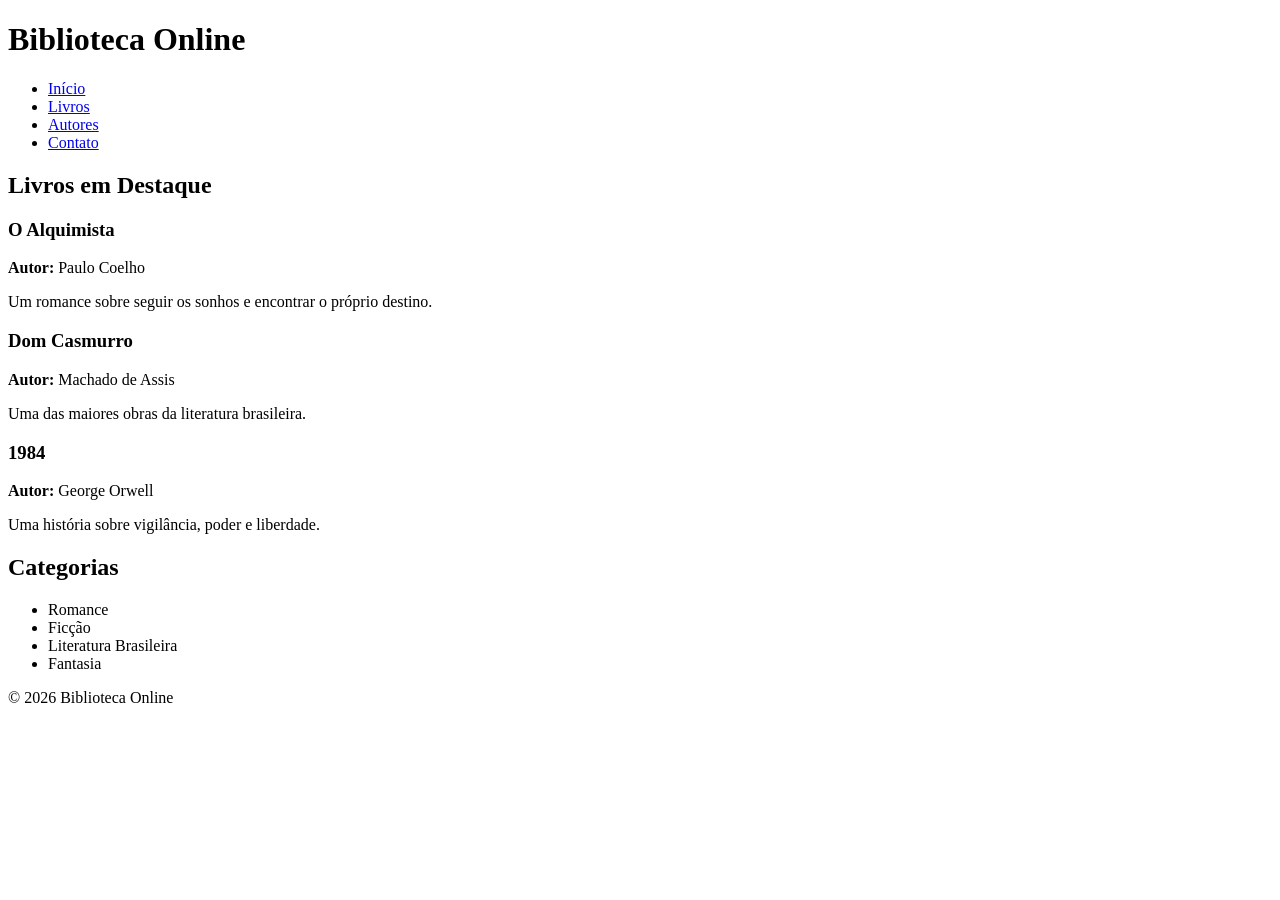
<file: aula 3/index.html>
<!DOCTYPE html>
<html lang="pt-BR">

<head>
    <meta charset="UTF-8">
    <title>Biblioteca Online - MAYSA DIAS CUNHA</title>
</head>

<body>

<header>
    <h1>Biblioteca Online</h1>

    <nav>
        <ul>
            <li><a href="#">Início</a></li>
            <li><a href="#">Livros</a></li>
            <li><a href="#">Autores</a></li>
            <li><a href="#">Contato</a></li>
        </ul>
    </nav>
</header>

<main>

<section>
    <h2>Livros em Destaque</h2>

    <article>
        <h3>O Alquimista</h3>
        <p><strong>Autor:</strong> Paulo Coelho</p>
        <p>Um romance sobre seguir os sonhos e encontrar o próprio destino.</p>
    </article>

    <article>
        <h3>Dom Casmurro</h3>
        <p><strong>Autor:</strong> Machado de Assis</p>
        <p>Uma das maiores obras da literatura brasileira.</p>
    </article>

    <article>
        <h3>1984</h3>
        <p><strong>Autor:</strong> George Orwell</p>
        <p>Uma história sobre vigilância, poder e liberdade.</p>
    </article>

</section>

<aside>
    <h2>Categorias</h2>
    <ul>
        <li>Romance</li>
        <li>Ficção</li>
        <li>Literatura Brasileira</li>
        <li>Fantasia</li>
    </ul>
</aside>

</main>

<footer>
    <p>© 2026 Biblioteca Online</p>
</footer>

</body>
</html>
</file>
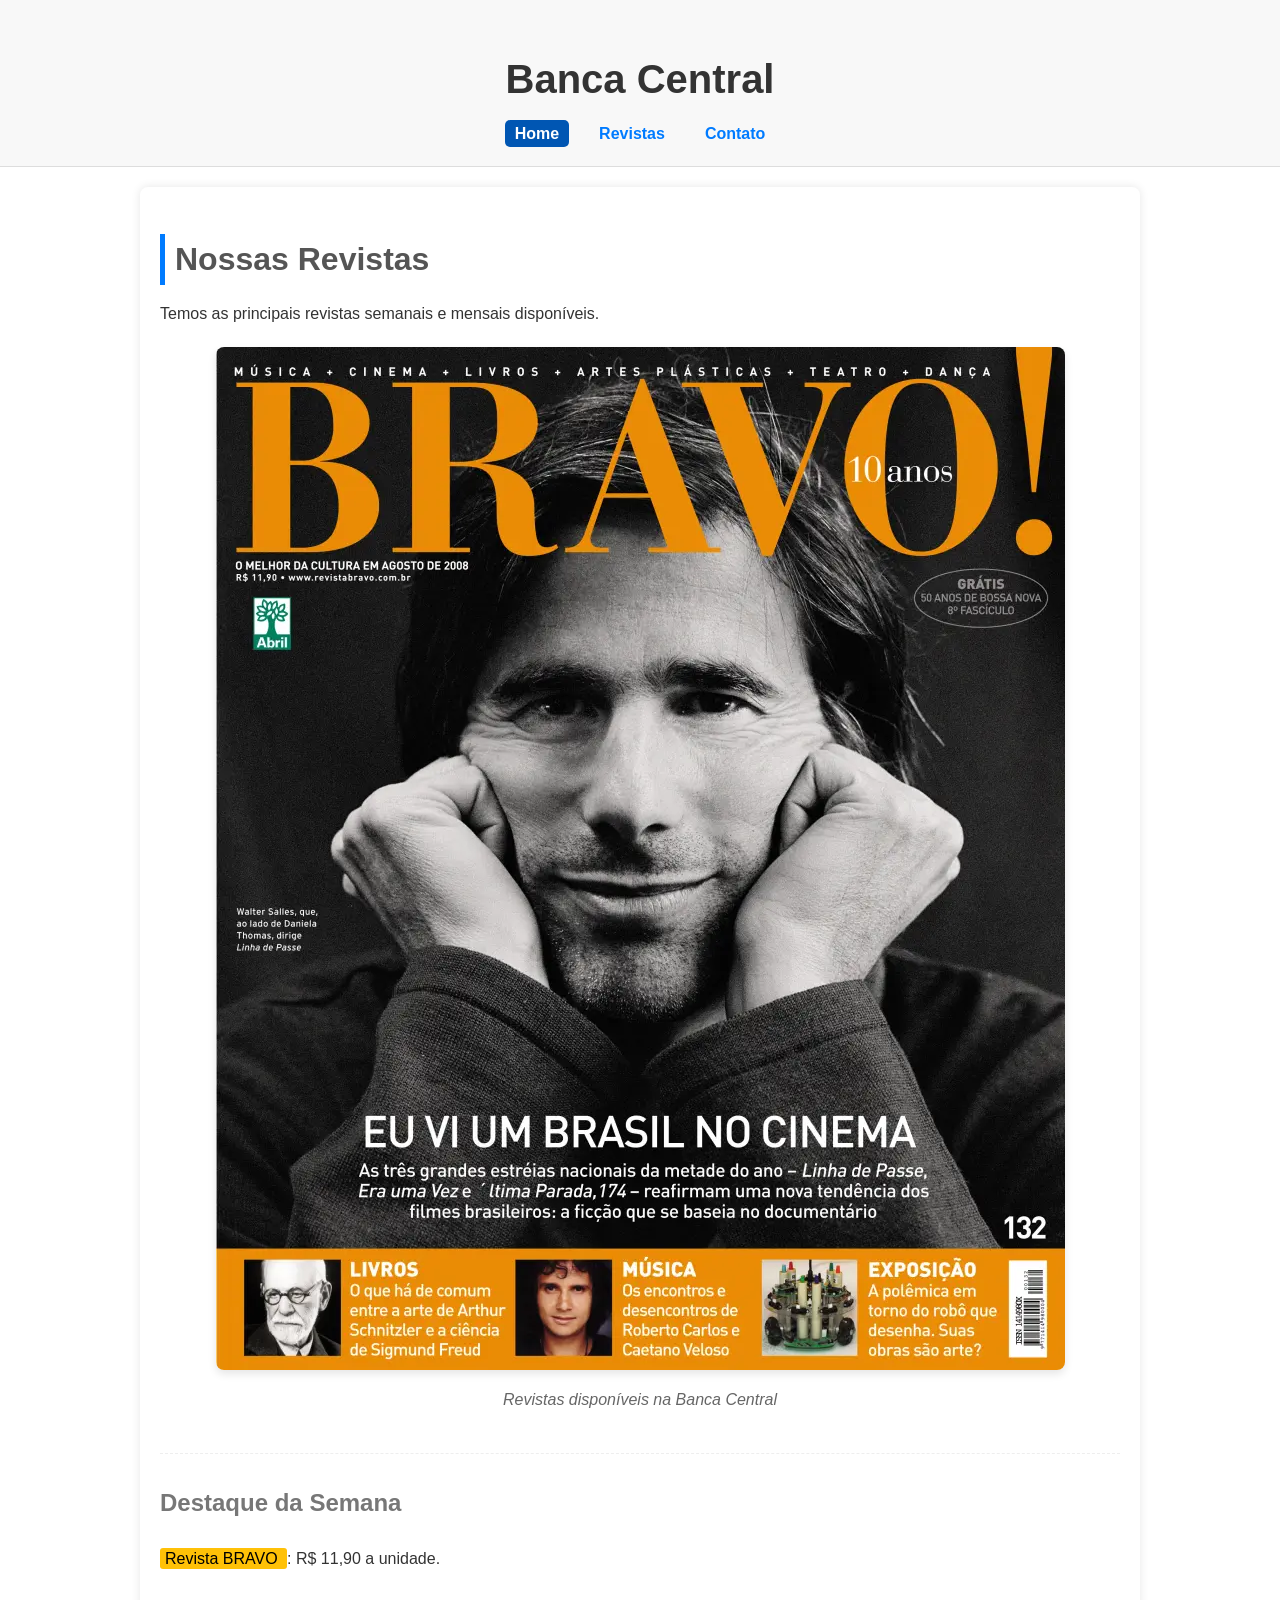
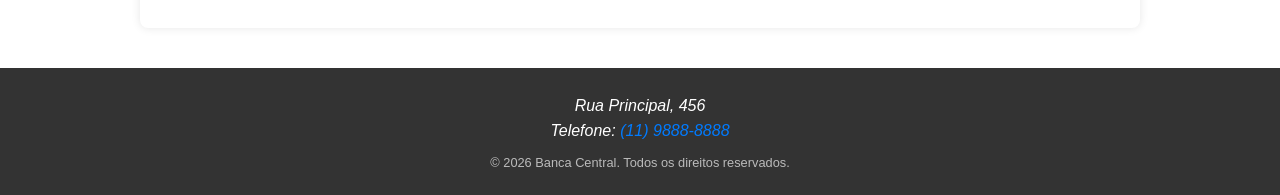
<file: aula _2/index_refatorado.html>
<!DOCTYPE html>
<html lang="pt-BR">

<head>
  <meta charset="UTF-8">
  <meta name="viewport" content="width=device-width, initial-scale=1.0">
  <title>Banca Central - Home {MAYSA DIAS CUNHA}</title>
  <link rel="stylesheet" href="style.css">
</head>

<body>

  <header>
    <h1>Banca Central</h1>

    <nav aria-label="Menu principal">
      <ul>
        <li><a href="index.html" aria-current="page">Home</a></li>
        <li><a href="produtos.html">Revistas</a></li>
        <li><a href="contato.html">Contato</a></li>
      </ul>
    </nav>
  </header>

  <main>

    <section>
      <h2>Nossas Revistas</h2>
      <p>Temos as principais revistas semanais e mensais disponíveis.</p>

      <figure>
        <img src="img.webp" alt="Capa de revista em destaque">
        <figcaption>Revistas disponíveis na Banca Central</figcaption>
      </figure>
    </section>

    <section>
      <h3>Destaque da Semana</h3>
      <p><mark>Revista BRAVO </mark>: R$ 11,90 a unidade.</p>
    </section>

  </main>

  <footer>
    <address>
      Rua Principal, 456<br>
      Telefone: <a href="tel:+5511988888888">(11) 9888-8888</a>
    </address>
    <small>&copy; 2026 Banca Central. Todos os direitos reservados.</small>
  </footer>

</body>
</html>
</file>
<file: aula _2/style.css>
/* Reset básico */

body {

   font-family: Arial, sans-serif;

   margin: 0;

   padding: 0;

   line-height: 1.6;

   color: #333;

}


/* Estilos do Cabeçalho */

header {

   background-color: #f8f8f8;

   padding: 20px;

   text-align: center;

   border-bottom: 1px solid #ddd;

}


header h1 {

   font-size: 2.5em;

   color: #333;

   margin-bottom: 10px;

}


/* Estilos da Navegação */

nav ul {

   list-style: none;

   padding: 0;

   margin: 0;

   display: flex;

   justify-content: center;

   gap: 20px; /* Espaçamento entre os itens do menu */

}


nav a {

   text-decoration: none;

   color: #007bff;

   font-weight: bold;

   padding: 5px 10px;

   border-radius: 5px;

   transition: background-color 0.3s ease;

}


nav a:hover,

nav a[aria-current="page"] {

   background-color: #0056b3;

   color: #fff;

}


/* Estilos do Conteúdo Principal */

main {

   padding: 20px;

   max-width: 960px;

   margin: 20px auto;

   background-color: #fff;

   box-shadow: 0 0 10px rgba(0,0,0,0.1);

   border-radius: 8px;

}


section {

   margin-bottom: 30px;

   border-bottom: 1px dashed #eee;

   padding-bottom: 20px;

}


section:last-of-type {

   border-bottom: none;

   margin-bottom: 0;

}


h2 {

   font-size: 2em;

   color: #555;

   margin-bottom: 15px;

   border-left: 5px solid #007bff;

   padding-left: 10px;

}


h3 {

   font-size: 1.5em;

   color: #777;

   margin-top: 20px;

}


figure {

   margin: 20px 0;

   text-align: center;

}


figure img {

   max-width: 100%;

   height: auto;

   border-radius: 8px;

   box-shadow: 0 4px 8px rgba(0,0,0,0.1);

}


figcaption {

   font-style: italic;

   color: #666;

   margin-top: 10px;

}


mark {

   background-color: #ffc107;

   padding: 2px 5px;

   border-radius: 3px;

}


/* Estilos do Rodapé */

footer {

   background-color: #333;

   color: #fff;

   padding: 20px;

   text-align: center;

   margin-top: 40px;

}


footer address,

footer p {

   margin: 5px 0;

}


footer a {

   color: #007bff;

   text-decoration: none;

}


footer a:hover {

   text-decoration: underline;

}


small {

   font-size: 0.8em;

   color: #bbb;

}
</file>
